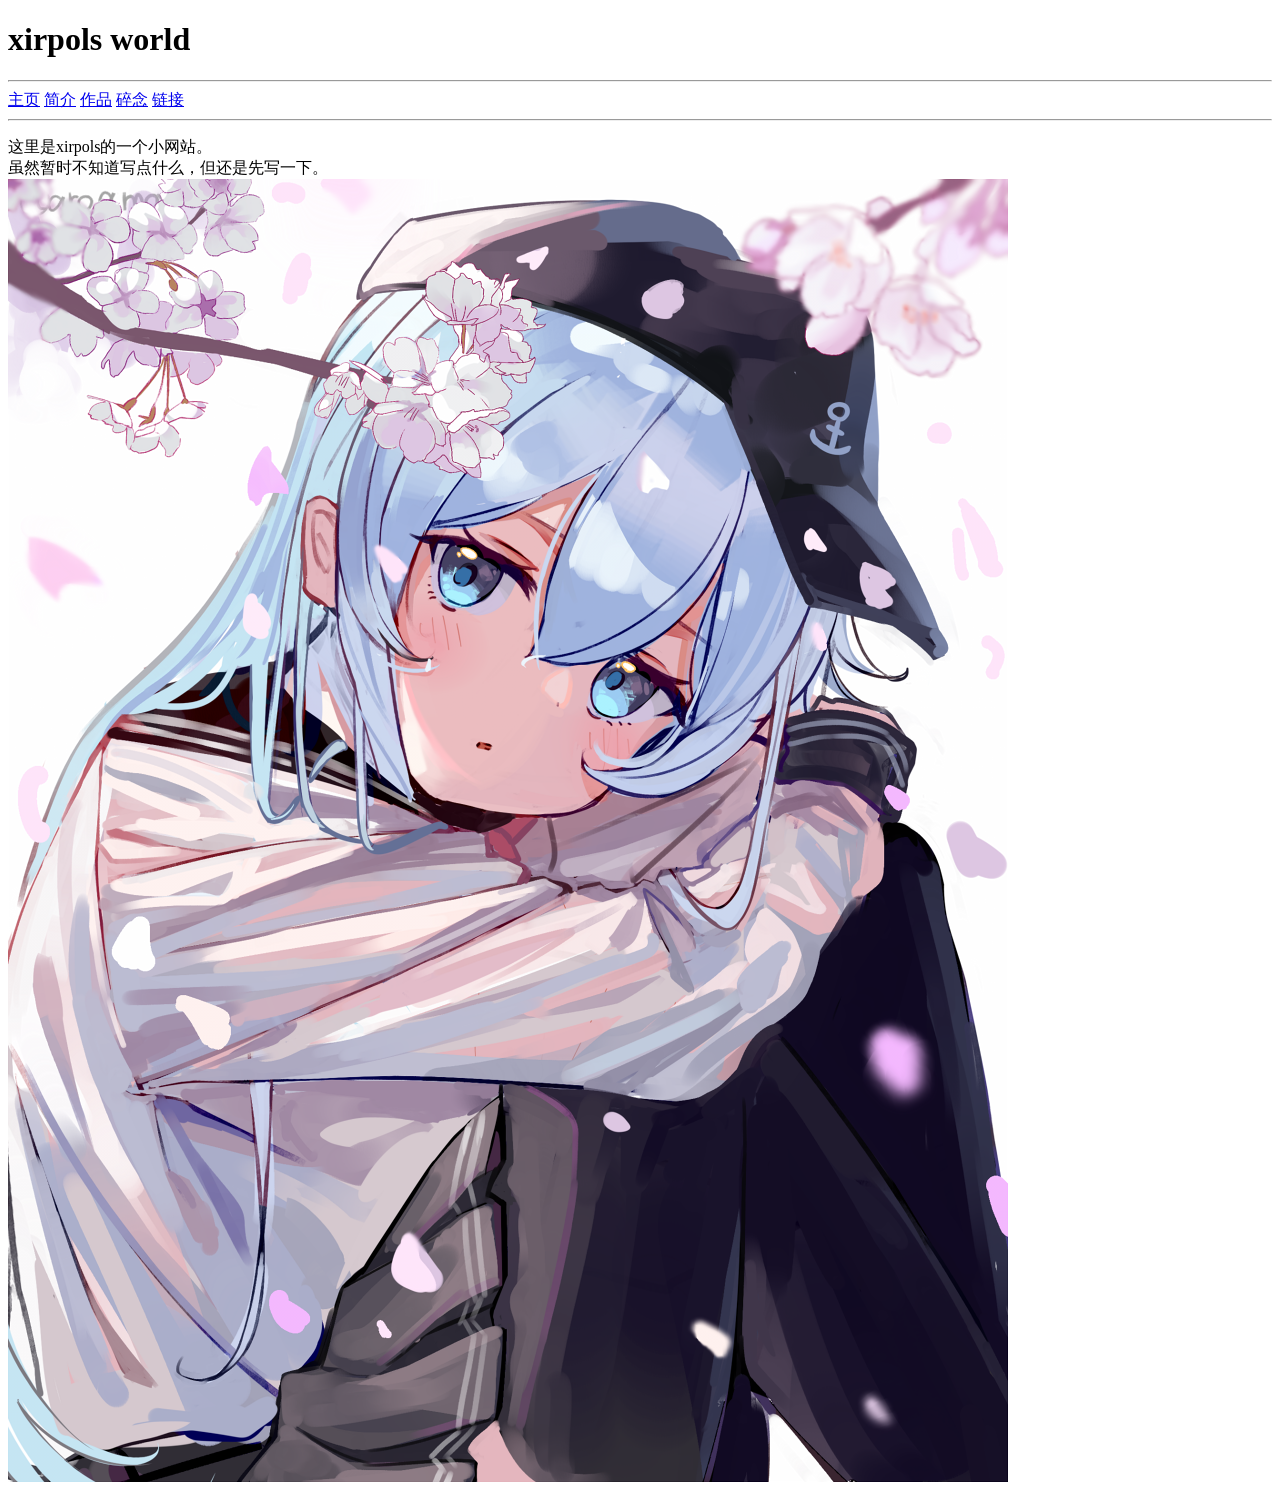
<file: html/index.html>
<!DOCTYPE html>
<html lang="en">
<head>
    <meta charset="UTF-8">
    <meta name="viewport" content="width=device-width, initial-scale=1.0">
    <title>xirpols demo</title>
</head>
<body>
<header>
    <div class="title">
        <h1>xirpols world</h1>
    </div><hr>

    <nav>
        <a href="index.html">主页</a>
        <a href="info.html">简介</a>
        <a href="works.html">作品</a>
        <a href="diary.html">碎念</a>
        <a href="links.html">链接</a>
    </nav><hr>
</header>

    <div class="info">
        <p>
            这里是xirpols的一个小网站。<br>
            虽然暂时不知道写点什么，但还是先写一下。<br>
            <img src="/image/hibiki1.png" alt="图片加载失败">
        </p>
    </div>


</body>
</html>
</file>
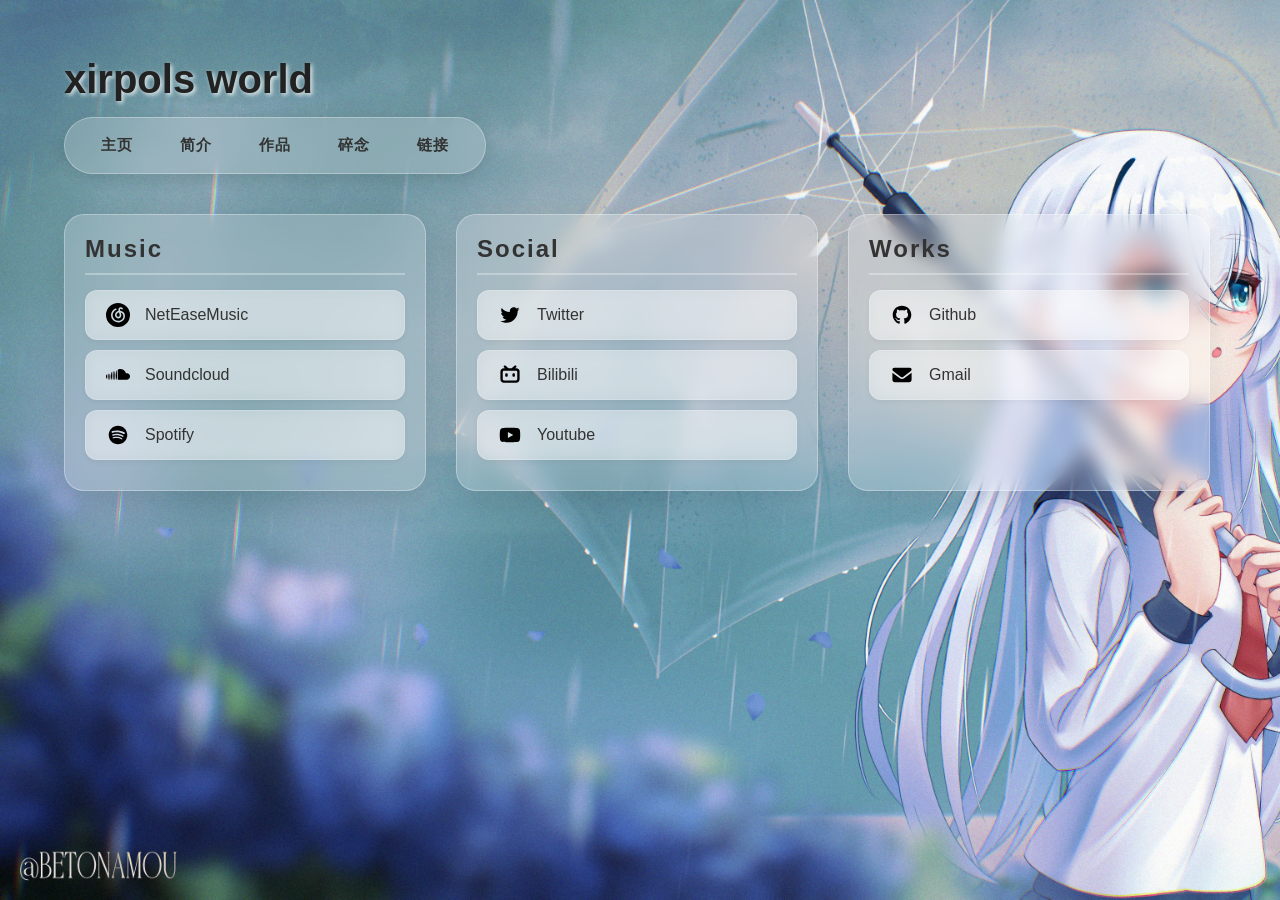
<file: html/links.html>
<!DOCTYPE html>
<html lang="en">
<head>
    <meta charset="UTF-8">
    <meta name="viewport" content="width=device-width, initial-scale=1.0">
    <title>xirpols demo</title>
    <link rel="stylesheet" href="\css\style.css">
</head>
<body>
<header>
    <div class="header-content">
        <h1 class="main-title">xirpols world</h1>
        
        <nav class="nav-bar">
            <a href="index.html">主页</a>
            <a href="info.html">简介</a>
            <a href="works.html">作品</a>
            <a href="diary.html">碎念</a>
            <a href="links.html">链接</a>
        </nav>
    </div>

</header>
<div class="container">
        <div class="section-card">
            <h3>Music</h3>
                <a href="https://music.163.com/#/artist?id=32574792" class="card" target="_blank" rel="noopener noreferrer">
                    <img src="\svg\网易云音乐-copy.svg" alt="网易云音乐">
                    <span>NetEaseMusic</span>
                </a>
                <a href="https://soundcloud.com/xiopei" class="card" target="_blank" rel="noopener noreferrer">
                    <img src="\svg\soundcloud-brands-solid-full.svg" alt="soundcloud">
                    <span>Soundcloud</span>
                </a>
                <a href="https://open.spotify.com/artist/6s2Lf9LWAeTLXfNW748hMK" class="card" target="_blank" rel="noopener noreferrer">
                    <img src="\svg\spotify-brands-solid-full.svg" alt="spotify">
                    <span>Spotify</span>
                </a>
        </div>

        <div class="section-card">
            <h3>Social</h3>
                <a href="https://x.com/xiopei" class="card" target="_blank" rel="noopener noreferrer">
                    <img src="\svg\twitter-brands-solid-full.svg" alt="twitter">
                    <span>Twitter</span>
                </a>
                <a href="https://space.bilibili.com/333658302" class="card" target="_blank" rel="noopener noreferrer">
                    <img src="\svg\bilibili-brands-solid-full.svg" alt="bilibili">
                    <span>Bilibili</span>
                </a>
                <a href="https://www.youtube.com/@xiopei" class="card" target="_blank" rel="noopener noreferrer">
                    <img src="\svg\youtube-brands-solid-full.svg" alt="youtube">
                    <span>Youtube</span>
                </a>
        </div>

        <div class="section-card">
            <h3>Works</h3>
                <a href="https://github.com/xiopei" class="card" target="_blank" rel="noopener noreferrer">
                    <img src="\svg\github-brands-solid-full.svg" alt="github">
                    <span>Github</span>
                </a>
                <a href="mailto:xplovely233@gmail.com" class="card" target="_blank" rel="noopener noreferrer">
                    <img src="\svg\envelope-solid-full.svg" alt="gmail">
                    <span>Gmail</span>
                </a>
        </div>
    </div>
</div>
</body>
</html>
</file>
